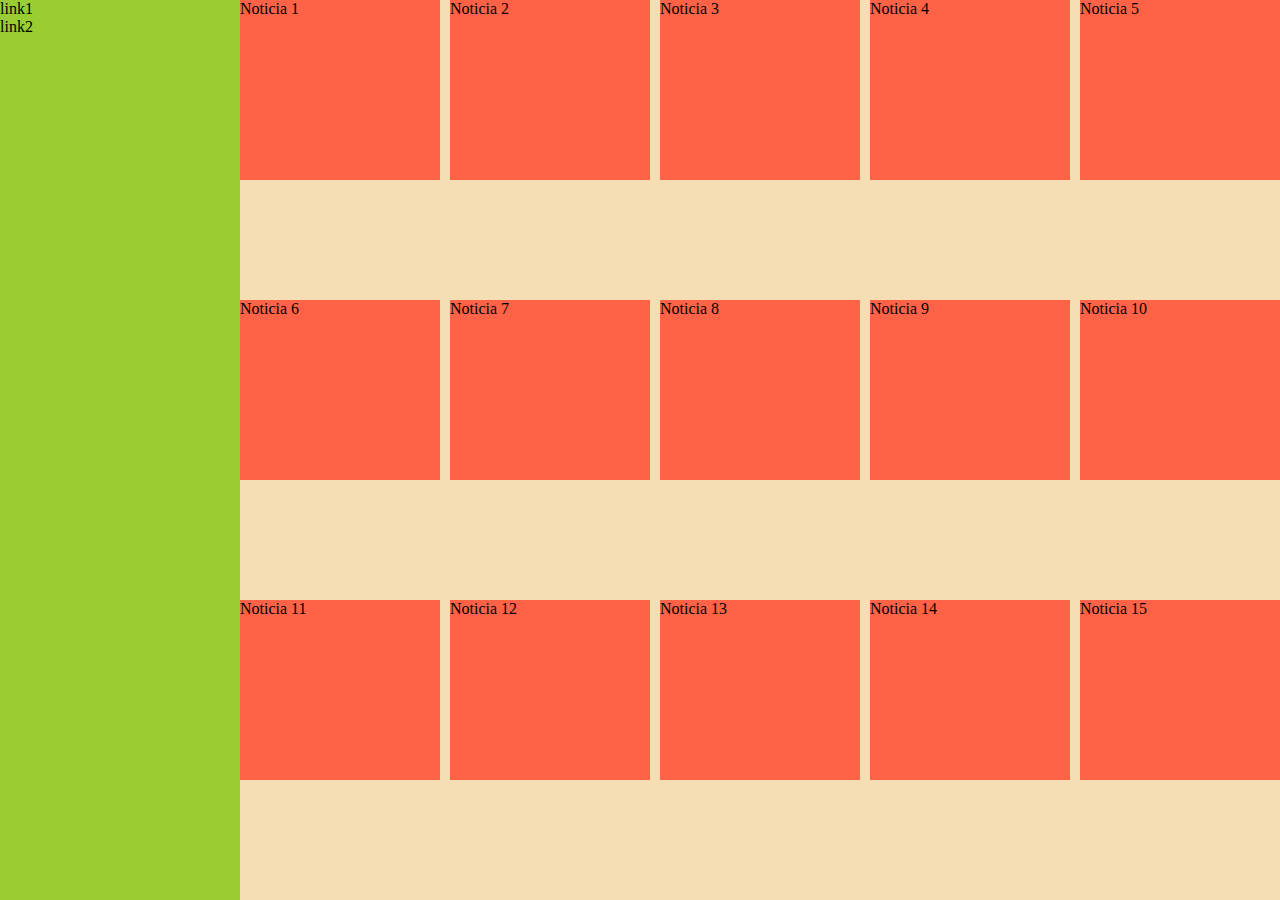
<file: Ejemplo 2/index.html>
<!DOCTYPE html>
<html lang="en">
<head>
    <meta charset="UTF-8">
    <meta http-equiv="X-UA-Compatible" content="IE=edge">
    <meta name="viewport" content="width=device-width, initial-scale=1.0">
    <link rel="stylesheet" href="./estilos.css">
    <title>Document</title>
</head>
<body>
    <div class="noticias">
        <div class="noticias__menu">
            <p>link1</p>
            <p>link2</p>
        </div>
        <div class="noticias__contenedor">
            <div class="noticias__noticia1">Noticia 1</div>
            <div class="noticias__noticia2">Noticia 2</div>
            <div class="noticias__noticia3">Noticia 3</div>
            <div class="noticias__noticia4">Noticia 4</div>
            <div class="noticias__noticia5">Noticia 5</div>
            <div class="noticias__noticia6">Noticia 6</div>
            <div class="noticias__noticia7">Noticia 7</div>
            <div class="noticias__noticia8">Noticia 8</div>
            <div class="noticias__noticia9">Noticia 9</div>
            <div class="noticias__noticia10">Noticia 10</div>
            <div class="noticias__noticia11">Noticia 11</div>
            <div class="noticias__noticia12">Noticia 12</div>
            <div class="noticias__noticia13">Noticia 13</div>
            <div class="noticias__noticia14">Noticia 14</div>
            <div class="noticias__noticia15">Noticia 15</div>
        </div>
    </div>
</body>
</html>
</file>
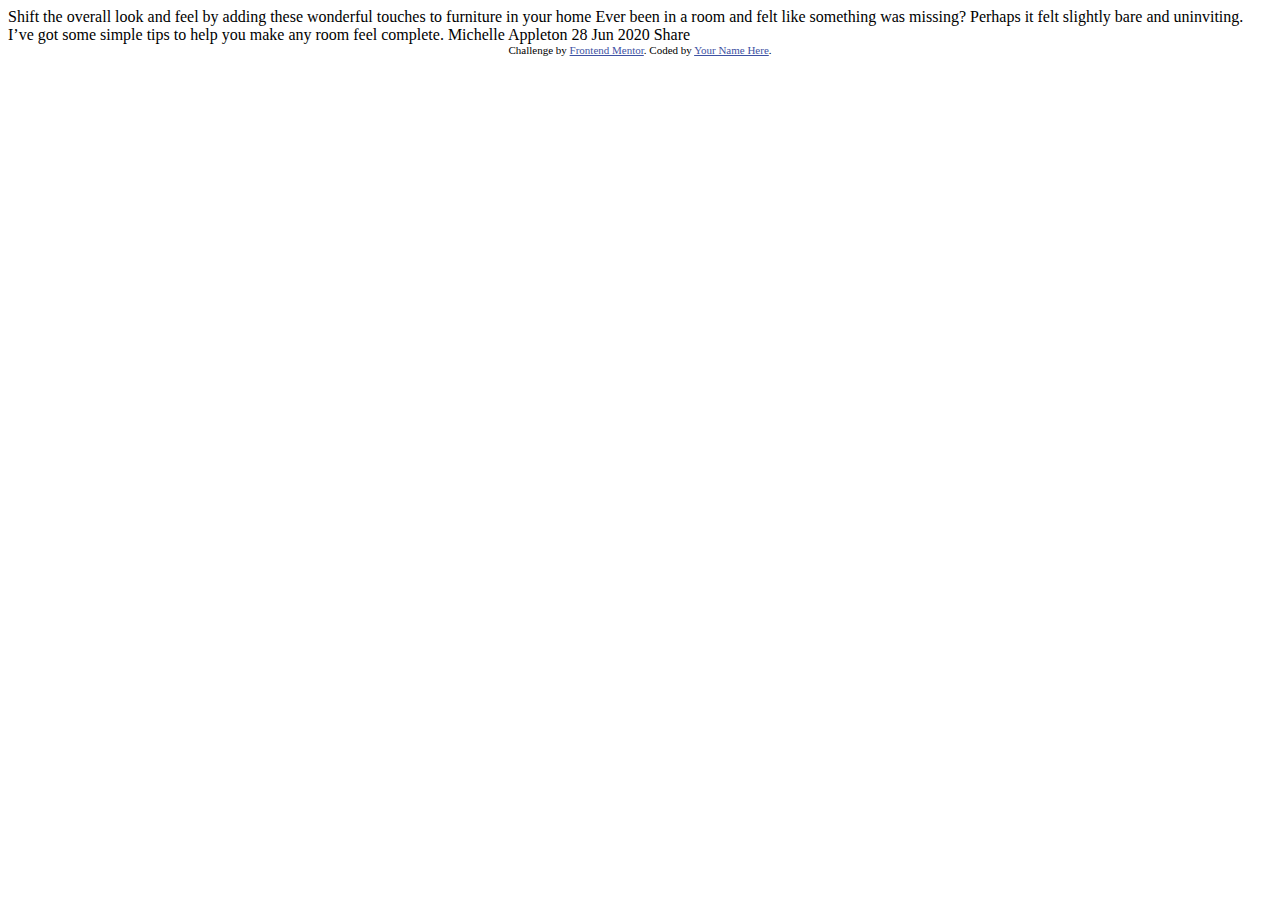
<file: challenges/article-preview-component-master/index.html>
<!DOCTYPE html>
<html lang="en">
<head>
  <meta charset="UTF-8">
  <meta name="viewport" content="width=device-width, initial-scale=1.0"> <!-- displays site properly based on user's device -->

  <link rel="icon" type="image/png" sizes="32x32" href="./images/favicon-32x32.png">
  
  <title>Frontend Mentor | Article preview component</title>

  <!-- Feel free to remove these styles or customise in your own stylesheet 👍 -->
  <style>
    .attribution { font-size: 11px; text-align: center; }
    .attribution a { color: hsl(228, 45%, 44%); }
  </style>
</head>
<body>

  Shift the overall look and feel by adding these wonderful 
  touches to furniture in your home

  Ever been in a room and felt like something was missing? Perhaps 
  it felt slightly bare and uninviting. I’ve got some simple tips 
  to help you make any room feel complete.

  Michelle Appleton
  28 Jun 2020

  Share
  
  <div class="attribution">
    Challenge by <a href="https://www.frontendmentor.io?ref=challenge" target="_blank">Frontend Mentor</a>. 
    Coded by <a href="#">Your Name Here</a>.
  </div>
</body>
</html>
</file>
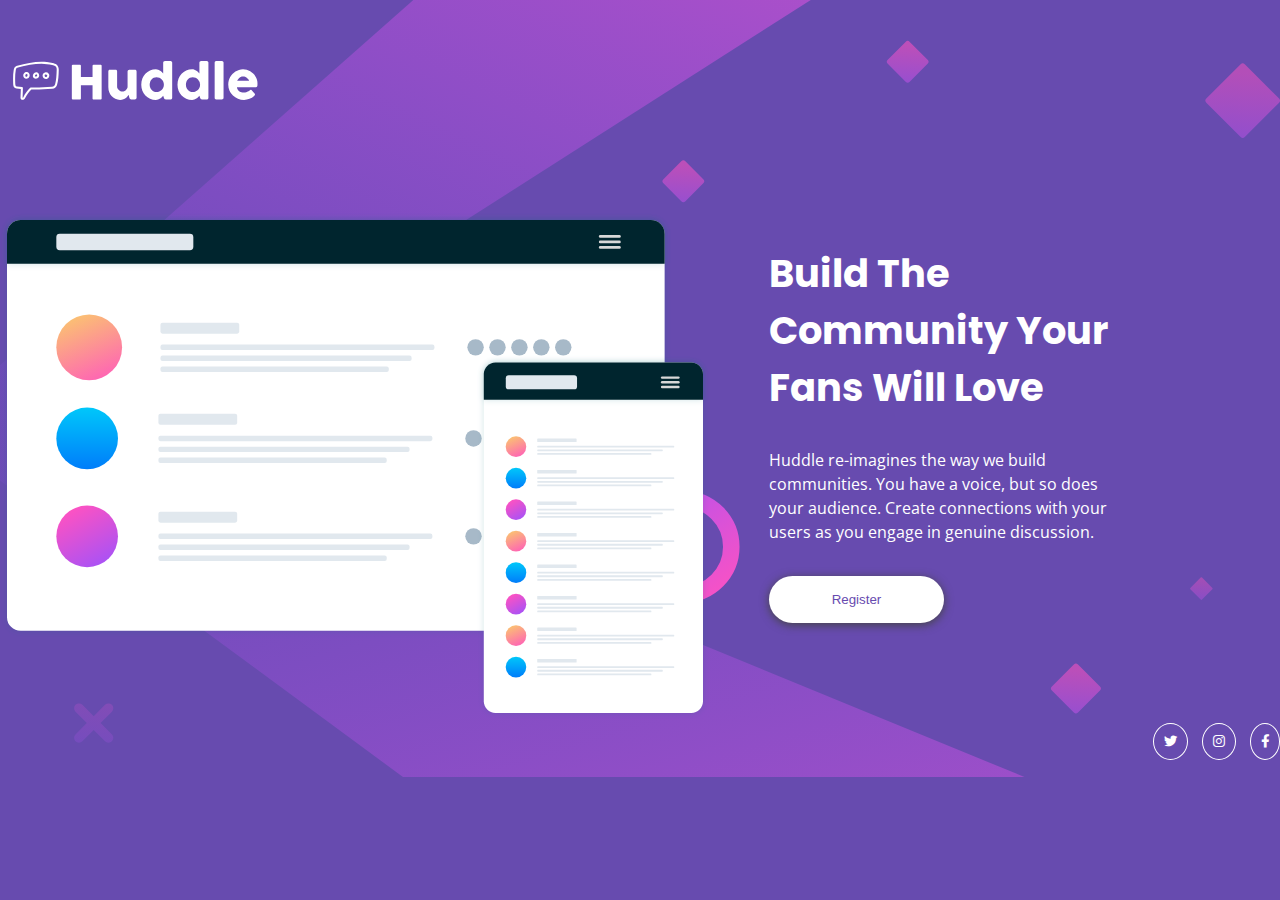
<file: challenges/huddle-landing-page-with-single-introductory-section-master/index.html>
<!DOCTYPE html>
<html lang="en">
<head>
  <meta charset="UTF-8">
  <meta name="viewport" content="width=device-width, initial-scale=1.0"> <!-- displays site properly based on user's device -->

  <link rel="icon" type="image/png" sizes="32x32" href="./images/favicon-32x32.png">
  <link rel="stylesheet" href="./css/styles.css">
  <link rel="stylesheet" href="https://cdnjs.cloudflare.com/ajax/libs/font-awesome/6.0.0/css/all.min.css" integrity="sha512-9usAa10IRO0HhonpyAIVpjrylPvoDwiPUiKdWk5t3PyolY1cOd4DSE0Ga+ri4AuTroPR5aQvXU9xC6qOPnzFeg==" crossorigin="anonymous" referrerpolicy="no-referrer" />
  <title>Frontend Mentor | Huddle landing page with single introductory section</title>

  
</head>
<body>
  <div class="wrapper">
    <header class="header">
      <img src="./images/logo.svg" alt="">
    </header>
    <section class="hero">
      <figure class="hero__img">
        <img src="./images/illustration-mockups.svg" alt="">
      </figure>
      <div class="hero__info">
        <h1 class="hero__title">Build The Community Your Fans Will Love</h1>
        <p class="hero__text">
          Huddle re-imagines the way we build communities. You have a voice, but so does your audience. 
          Create connections with your users as you engage in genuine discussion. 
        </p>
        <button class="hero__btn">Register</button>
      </div>
    </section>
    <footer class="footer">
      <button class="footer__icon">
        <i class="fa-brands fa-twitter"></i>
      </button>
      <button class="footer__icon">
        <i class="fa-brands fa-instagram"></i>
      </button>
      <button class="footer__icon">
        <i class="fa-brands fa-facebook-f"></i>
      </button>
      
    </footer>

    

    
  </div>

  

  
</body>
</html>
</file>
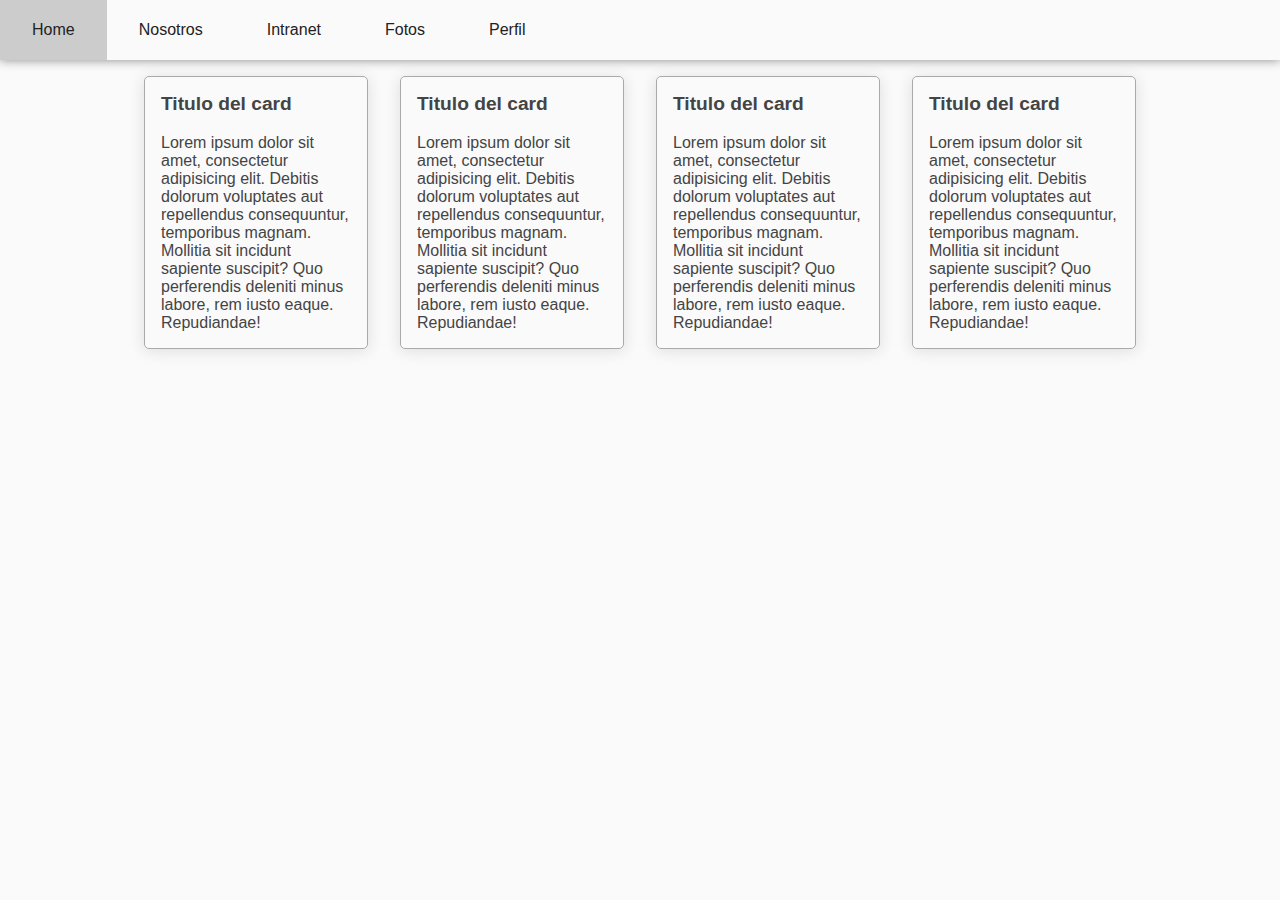
<file: mediaqueries/dos/index.html>
<!DOCTYPE html>
<html lang="en">

<head>
    <meta charset="UTF-8">
    <meta http-equiv="X-UA-Compatible" content="IE=edge">
    <meta name="viewport" content="width=, initial-scale=1.0">
    <link rel="stylesheet" href="./estilos-2.css">
    <link rel="stylesheet" href="https://cdnjs.cloudflare.com/ajax/libs/font-awesome/6.0.0/css/all.min.css" integrity="sha512-9usAa10IRO0HhonpyAIVpjrylPvoDwiPUiKdWk5t3PyolY1cOd4DSE0Ga+ri4AuTroPR5aQvXU9xC6qOPnzFeg==" crossorigin="anonymous" referrerpolicy="no-referrer" />
    <title>Document</title>
</head>

<body>
    <header class="header">
        <ul class="header__list">
            <li class="header__item menu">
                <i class="fa-solid fa-bars"></i>
            </li>
            <li class="header__item">
                <a href="" class="header__link">
                    Home
                </a>
            </li>
            <li class="header__item">
                <a href="" class="header__link">
                    Nosotros
                </a>
            </li>
            <li class="header__item">
                <a href="" class="header__link">
                    Intranet
                </a>
            </li>
            <li class="header__item">
                <a href="" class="header__link">
                    Fotos
                </a>
            </li>
            <li class="header__item">
                <a href="" class="header__link">
                    Perfil
                </a>
            </li>

        </ul>
    </header>
    <main class="main">
        <div class="fila">
            <div class="column">
                <div class="card">
                    <h4 class="card__title">Titulo del card</h4>
                    <p class="card__text">
                        Lorem ipsum dolor sit amet, consectetur adipisicing elit. Debitis dolorum voluptates aut
                        repellendus consequuntur, temporibus magnam. Mollitia sit incidunt sapiente suscipit? Quo
                        perferendis deleniti minus labore, rem iusto eaque. Repudiandae!
                    </p>
                </div>
            </div>
            <div class="column">
                <div class="card">
                    <h4 class="card__title">Titulo del card</h4>
                    <p class="card__text">
                        Lorem ipsum dolor sit amet, consectetur adipisicing elit. Debitis dolorum voluptates aut
                        repellendus consequuntur, temporibus magnam. Mollitia sit incidunt sapiente suscipit? Quo
                        perferendis deleniti minus labore, rem iusto eaque. Repudiandae!
                    </p>
                </div>
            </div>
            <div class="column">
                <div class="card">
                    <h4 class="card__title">Titulo del card</h4>
                    <p class="card__text">
                        Lorem ipsum dolor sit amet, consectetur adipisicing elit. Debitis dolorum voluptates aut
                        repellendus consequuntur, temporibus magnam. Mollitia sit incidunt sapiente suscipit? Quo
                        perferendis deleniti minus labore, rem iusto eaque. Repudiandae!
                    </p>
                </div>
            </div>
            <div class="column">
                <div class="card">
                    <h4 class="card__title">Titulo del card</h4>
                    <p class="card__text">
                        Lorem ipsum dolor sit amet, consectetur adipisicing elit. Debitis dolorum voluptates aut
                        repellendus consequuntur, temporibus magnam. Mollitia sit incidunt sapiente suscipit? Quo
                        perferendis deleniti minus labore, rem iusto eaque. Repudiandae!
                    </p>
                </div>
            </div>
        </div>
    </main>
</body>

</html>
</file>
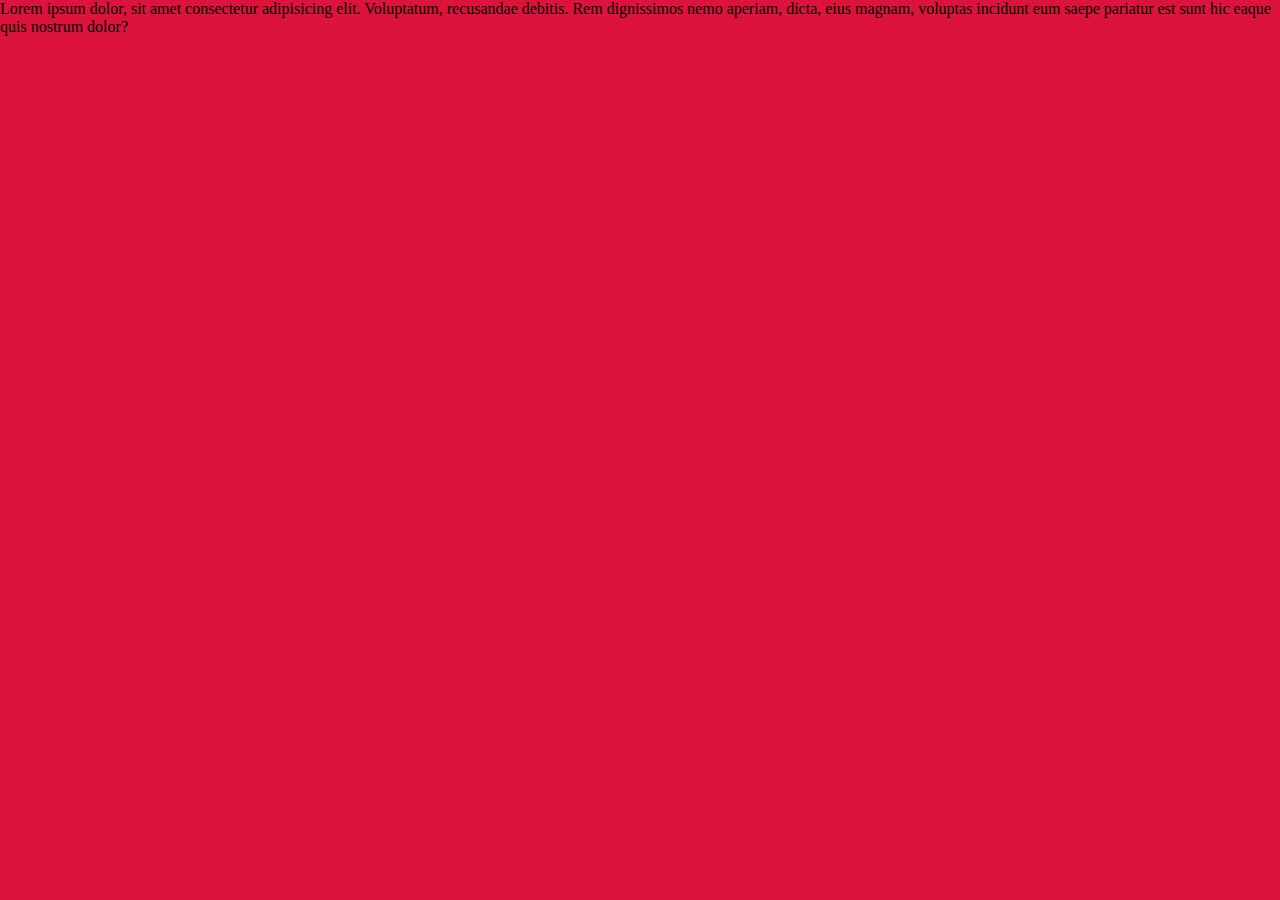
<file: mediaqueries/uno/index.html>
<!DOCTYPE html>
<html lang="en">

<head>
    <meta charset="UTF-8">
    <meta http-equiv="X-UA-Compatible" content="IE=edge">
    <meta name="viewport" content="width=device-width, initial-scale=1.0">
    <link rel="stylesheet" href="./estilos.css">
    <title>Document</title>
</head>

<body>
    <p>
        Lorem ipsum dolor, sit amet consectetur adipisicing elit. Voluptatum, recusandae debitis. Rem dignissimos nemo
        aperiam, dicta, eius magnam, voluptas incidunt eum saepe pariatur est sunt hic eaque quis nostrum dolor?
    </p>
</body>

</html>
</file>
<file: Ejemplo 2/estilos.css>
* {
    margin: 0;
    box-sizing: border-box;
    padding: 0;
}

.noticias {
    background-color: darkred;
    min-height: 100vh;
    display: flex;
}

.noticias__menu {
    background-color: yellowgreen;
    width: 240px;
}

.noticias__contenedor {
    background-color: wheat;
    flex: 1;
    display: flex;
    justify-content: space-between;
    flex-wrap: wrap;
}

.noticias__contenedor > div {
    width: 200px;
    background-color: tomato;
    height: 180px;
}
</file>
<file: challenges/huddle-landing-page-with-single-introductory-section-master/css/styles.css>
@import url('https://fonts.googleapis.com/css2?family=Open+Sans&family=Poppins:wght@400;700&display=swap');
@import url('https://fonts.googleapis.com/css2?family=Open+Sans&family=Poppins:wght@400;700&display=swap');

:root {
    --color-primary: hsl(257, 40%, 49%);
    --color-secondary: hsl(300, 69%, 71%)
}

* {
    margin: 0;
    box-sizing: border-box;
    padding: 0;
}

body {
    min-height: 100vh;
    background-image: url(./../images/bg-desktop.svg);
    background-repeat: no-repeat;
    background-size: contain;
    background-color: var(--color-primary);
    padding-top: 3rem;
}

.wrapper {
    max-width: 1440px;
    margin: 0 auto;
    
}

.hero {
    display: flex;
    color: white;
    padding-top: 6rem;
}

.hero__info {
    flex-direction: column;
    display: flex;
    padding-top: 2rem;
    margin-left: 60px;
    gap: 2rem;
}

.hero__title {
    font-family: "Poppins";
    font-weight: 700;
    font-size: 2.4rem;
    width: 70%;
}

.hero__text {
    font-family: "Open Sans";
    font-weight: 400;
    line-height: 1.5rem;
    width: 68%;
}

.hero__btn {
    width: 175px;
    padding: 1rem 0;
    background-color: #fff;
    border: none;
    outline: none;
    border-radius: 2rem;
    color: var(--color-primary);
    box-shadow: #444 0 2px 10px;
    cursor: pointer;
}

.hero__btn:hover {
    background-color: var(--color-secondary);
    color: white;
}   

.footer {
    text-align: right;
}

.footer__icon {
    border-radius: 50%;
    padding: 10px;
    color: white;
    background-color: transparent;
    border: 1px solid white;
    outline: none;
    cursor: pointer;
    margin-left: 10px;
    transition: 0.3s all ease-in-out;
}
.footer__icon:hover {
    color: var(--color-secondary);
    border: 1px solid var(--color-secondary);
}
</file>
<file: mediaqueries/dos/estilos-2.css>
*{
    margin: 0;
    box-sizing: border-box;
    padding: 0;
}

body {
    background-color: #fafafa;
    font-family: sans-serif;
}

.header {
    height: 60px;
    box-shadow: #888 0px 0px 10px;    
}

.header__list {
    list-style: none;
    display: flex;
    height: 100%;    
}

.header__item {
    padding: 0 2rem;
    display: flex;
    align-items: center;
    cursor: pointer;
    transition: 0.5s all ease;
}

.header__item:hover{
    background-color: #ccc;

}

.header__link {
    text-decoration: none;
    color: #222;
    font-family: sans-serif;
}

.main {
    max-width: 1440px;
    margin: 0 auto;
}

.fila {
    display: flex;
    flex-wrap: wrap;
}

.column {
    
    flex: 25%;
    padding: 1rem;
}

.card {
    border: 1px solid #aaa;
    padding: 1rem;
    border-radius: 5px;
    box-shadow: #ddd 0px 2px 15px;
    color: #444;
}

.card__title {
    margin-bottom: 1em;
    font-size: 1.2em;
}

.card__text {
    font-size: 1em;
}

.header__item.menu {
    display: none;
}

@media screen and (max-width: 1440px){
    .main {
        max-width: 1024px;
    }
}

@media screen and (max-width: 1024px){
    .card {
        font-size: 14px;
    }
    
    .main {
        max-width: 600px;
    }
    
    .column {
        flex: 50%;
    }
}
@media screen and (max-width: 600px){
    .card {
        font-size: 12px;
    }
    .main {
        margin: 0 1rem;
    }
    
    .column {
        flex: 100%;
    }
    .header__list {
        flex-direction: column;
        align-items: center;
    }

    .header__item {
        width: 100%;
        justify-content: center;
        padding: 5px 0;
    }
    
    .header {
        height: auto;
    }
}

@media screen and (max-width: 480px){
    .header__item {
        display: none;
    }
    .header__item.menu {
        display: flex;
        padding: 20px;
    }
}
</file>
<file: mediaqueries/uno/estilos.css>
* {
    margin: 0;
    box-sizing: border-box;
    padding: 0;
}

body {
    background-color: #444;
}

@media screen and (max-width: 1440px){
    body {
        background-color: crimson;
    }
}

@media screen and (max-width: 1024px) {
    body {
        background-color: darkblue;
    }
}
</file>
